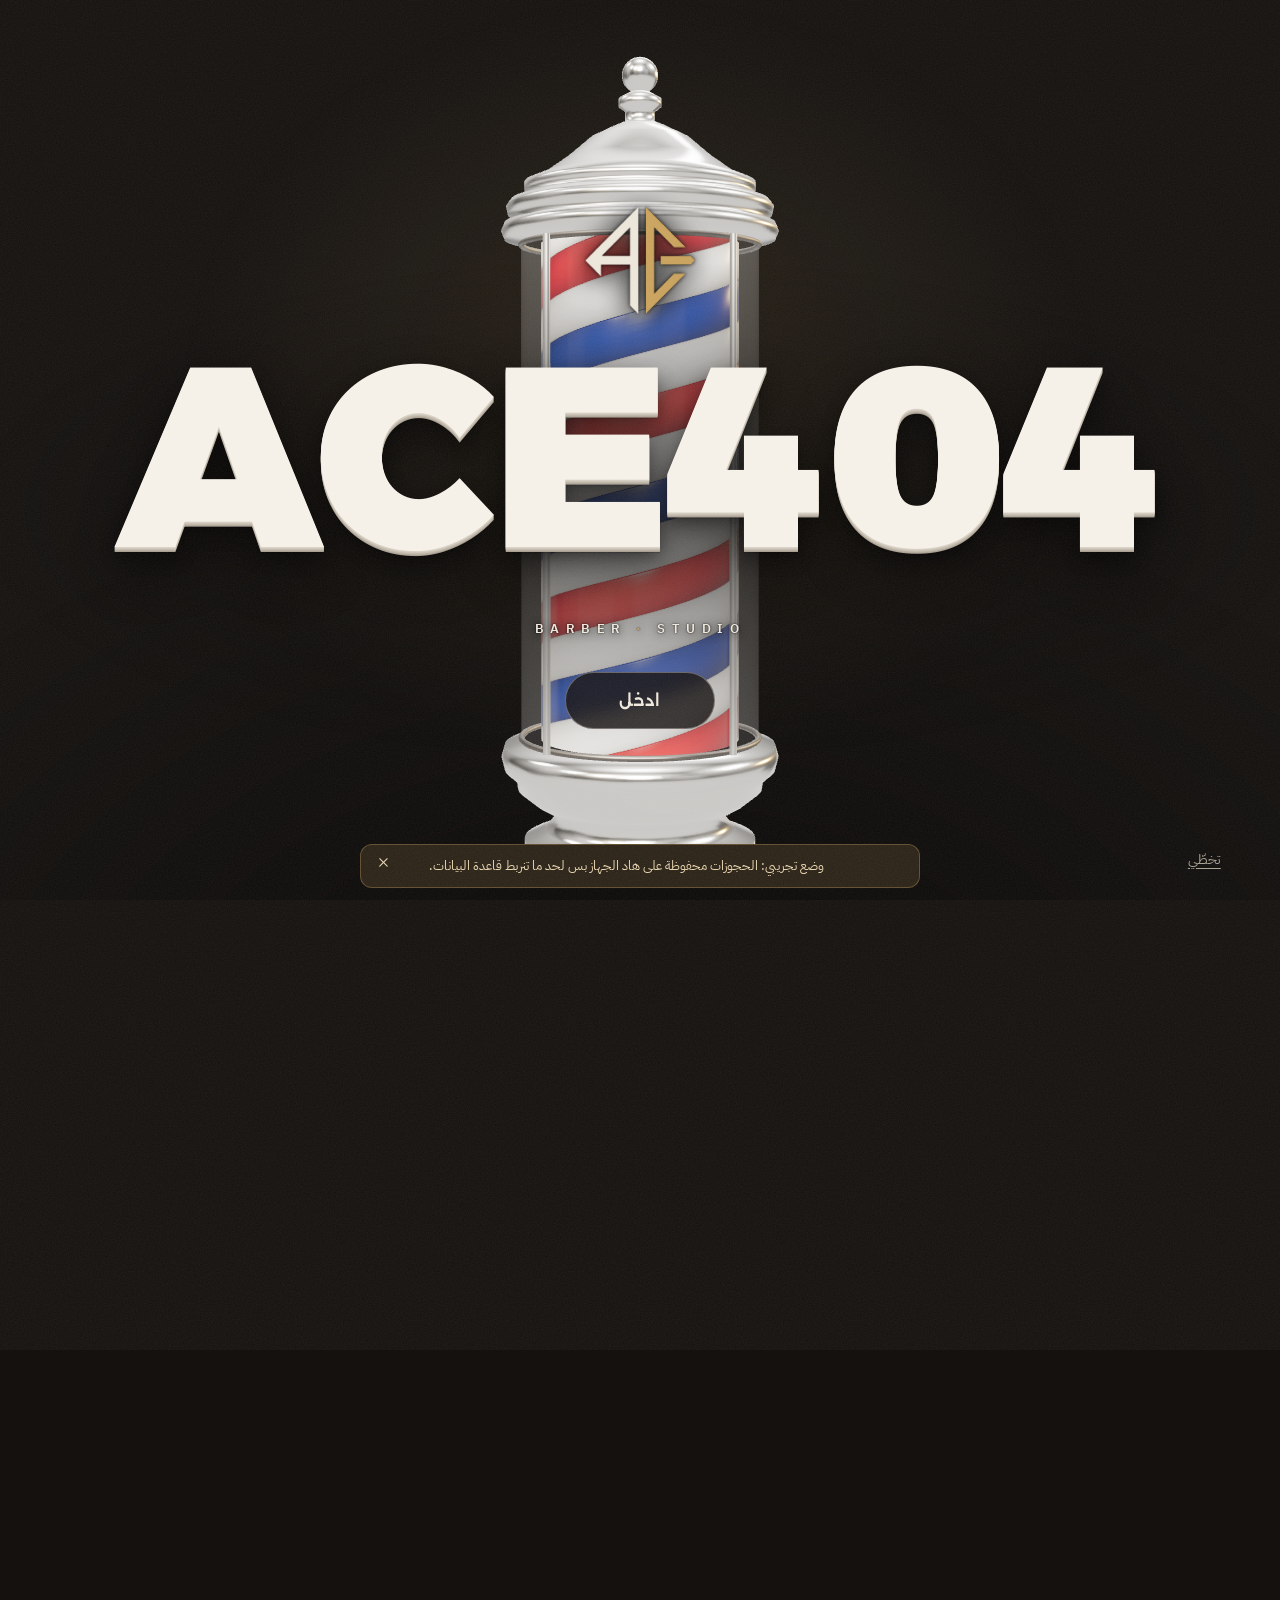
<file: index.html>
<!doctype html>
<html lang="ar" dir="rtl">
<head>
  <meta charset="utf-8">
  <meta name="viewport" content="width=device-width, initial-scale=1, viewport-fit=cover">
  <title>ACE404 Barber | احجز دورك</title>
  <meta name="description" content="صالون ACE404 للشباب. قصّات، فيد، ودقن. احجز دورك أونلاين وشوف الأوقات الفاضية مباشرة.">
  <meta name="theme-color" content="#14110f">
  <meta property="og:title" content="ACE404 Barber">
  <meta property="og:description" content="احجز دورك أونلاين وشوف الأوقات الفاضية مباشرة.">
  <link rel="icon" href="assets/ace-logo.png" type="image/png">
  <link rel="preconnect" href="https://fonts.googleapis.com">
  <link rel="preconnect" href="https://fonts.gstatic.com" crossorigin>
  <link href="https://fonts.googleapis.com/css2?family=Alexandria:wght@400;600;800;900&family=Aref+Ruqaa:wght@700&family=IBM+Plex+Sans+Arabic:wght@400;500;600&display=swap" rel="stylesheet">
  <link rel="stylesheet" href="css/site.css">
  <script type="importmap">{ "imports": { "three": "./vendor/three/three.module.min.js" } }</script>
</head>
<body class="is-intro">

  <canvas id="pole" aria-hidden="true"></canvas>
  <div class="pole-fallback" aria-hidden="true"><div class="pf-cap"></div><div class="pf-tube"><i></i></div><div class="pf-base"></div></div>
  <div class="grain" aria-hidden="true"></div>
  <div class="curtain" aria-hidden="true"></div>

  <!-- ========== الافتتاحية ========== -->
  <section class="intro" id="intro" aria-label="افتتاحية">
    <div class="intro-mark">
            <img class="intro-logo" src="assets/ace-logo.png" alt="">
            <h1 class="intro-name"><span class="nm" dir="ltr">ACE404</span></h1>
      <p class="intro-tag">BARBER <b>·</b> STUDIO</p>
      <button class="enter" id="enter" type="button"><span>ادخل</span></button>
    </div>
    <button class="skip" id="skip" type="button">تخطّي</button>
  </section>

  <!-- ========== الهيدر ========== -->
  <header class="nav" id="nav">
    <a class="brand" href="#top" aria-label="صالون ACE404، للأعلى"><img class="brand-logo" src="assets/ace-logo.png" alt=""><span dir="ltr">ACE404</span><small>BARBER</small></a>
    <nav class="nav-links" aria-label="أقسام الموقع">
      <a href="#menu">الأسعار</a>
      <a href="#guard">شو رقمك؟</a>
      <a href="#gallery" data-gallery-link hidden>الشغل</a>
      <a href="#visit">الدوام</a>
    </nav>
    <a class="btn btn-brass btn-sm" href="#book">احجز دورك</a>
  </header>

  <main id="top">

    <!-- ========== الهيرو ========== -->
    <section class="hero" id="hero">
      <div class="hero-copy">
        <p class="status" id="openStatus" hidden></p>
        <h2 class="hero-title reveal-words">قصّة نظيفة،<br>حضور <em>أنظف</em>.</h2>
        <p class="hero-sub" id="heroSub">صالون شبابي. احجز دورك من هون وشوف الساعات الفاضية قبل ما تطلع من البيت.</p>
        <div class="hero-cta">
          <a class="btn btn-brass" href="#book"><span>احجز دورك</span><i data-icon="arrow-left"></i></a>
          <a class="btn btn-ghost" href="#menu">شوف الأسعار</a>
        </div>
      </div>
    </section>

    <!-- ========== الأسعار ========== -->
    <section class="menu" id="menu">
      <div class="menu-head">
        <h2 class="sec-title reveal-words">الأسعار <em>بوضوح</em></h2>
        <p class="sec-sub">كل الأسعار بالشيكل. اضغط على أي خدمة وبنحجزلك فيها مباشرة.</p>
      </div>
      <ol class="price-list" id="priceList" aria-live="polite">
        <li class="price-skel"></li><li class="price-skel"></li><li class="price-skel"></li>
      </ol>
    </section>

    <!-- ========== شو رقمك؟ (دليل أرقام الماكينة) ========== -->
    <section class="guard" id="guard">
      <div class="guard-head">
        <h2 class="sec-title reveal-words">شو <em>رقمك</em>؟</h2>
        <p class="sec-sub">رقم مشط الماكينة هو طول الشعر. حرّك المشط وشوف كيف بيطلع الفيد من الجلد لحد الرقم.</p>
      </div>
      <div class="guard-stage">
        <figure class="fade-view">
          <canvas id="fadeCanvas" aria-hidden="true"></canvas>
          <figcaption><span>جلد</span><span id="fadeEnd">رقم 2</span></figcaption>
        </figure>
        <div class="guard-read" aria-live="polite">
          <p class="g-num"><span id="gNum">2</span></p>
          <p class="g-mm"><b id="gMm">6</b> ملم</p>
          <h3 class="g-name" id="gName"></h3>
          <p class="g-desc" id="gDesc"></p>
          <button class="btn btn-ghost btn-sm" type="button" id="gUse"><i data-icon="scissors"></i><span>بدي هاد الرقم</span></button>
        </div>
      </div>
      <div class="comb" id="comb" role="radiogroup" aria-label="رقم المشط"></div>
    </section>

    <!-- ========== المعرض (بيظهر لما الإدارة تضيف صور) ========== -->
    <section class="gallery" id="gallery" hidden>
      <h2 class="sec-title reveal-words">من <em>الشغل</em></h2>
      <div class="gallery-row" id="galleryRow"></div>
    </section>

    <!-- ========== الحجز ========== -->
    <section class="book" id="book">
      <div class="book-head">
        <div>
          <h2 class="sec-title reveal-words">احجز <em>كرسيك</em></h2>
          <p class="sec-sub">اختار الخدمة واليوم والساعة. الأوقات المشطوبة محجوزة لغيرك.</p>
        </div>
        <div class="board" id="board">
          <p class="board-label">أقرب دور فاضي <span id="boardFor"></span></p>
          <div class="board-row">
            <div class="flaps" id="flaps" dir="ltr" aria-hidden="true"></div>
            <span class="board-ap" id="boardAp"></span>
          </div>
          <p class="board-day" id="boardDay" aria-live="polite">لحظة...</p>
          <button class="btn btn-brass btn-sm" type="button" id="boardTake" disabled><span>خذ هاد الدور</span><i data-icon="arrow-left"></i></button>
        </div>
      </div>

      <div class="book-grid">
        <form class="book-flow" id="bookForm" novalidate>
          <fieldset class="bstep" id="stepService">
            <legend><b>١</b> شو بدك تعمل؟</legend>
            <div class="svc-grid" id="svcGrid" role="radiogroup" aria-label="الخدمة"></div>
          </fieldset>

          <fieldset class="bstep" id="stepDay" data-hint="اختار الخدمة أول" disabled>
            <legend><b>٢</b> أي يوم؟</legend>
            <div class="day-strip-wrap">
              <button class="day-nav" type="button" data-dir="1" aria-label="الأيام السابقة"><i data-icon="chevron-right"></i></button>
              <div class="day-strip" id="dayStrip" role="radiogroup" aria-label="اليوم"></div>
              <button class="day-nav" type="button" data-dir="-1" aria-label="الأيام التالية"><i data-icon="chevron-left"></i></button>
            </div>
          </fieldset>

          <fieldset class="bstep" id="stepTime" data-hint="اختار اليوم أول" disabled>
            <legend><b>٣</b> أي ساعة؟ <small id="slotHint"></small></legend>
            <div class="slots" id="slots" role="radiogroup" aria-label="الوقت" aria-live="polite"></div>
            <p class="legend-row"><span class="lg lg-free">فاضي</span><span class="lg lg-taken">محجوز</span></p>
          </fieldset>

          <fieldset class="bstep" id="stepInfo" data-hint="اختار الساعة أول" disabled>
            <legend><b>٤</b> مين إنت؟</legend>
            <div class="fields">
              <label class="field"><span>الاسم</span><input id="fName" name="name" autocomplete="name" maxlength="60" required></label>
              <label class="field"><span>رقم التلفون</span><input id="fPhone" name="phone" type="tel" inputmode="tel" autocomplete="tel" dir="ltr" placeholder="05X-XXX-XXXX" maxlength="18" required></label>
              <label class="field field-wide"><span>ملاحظة (اختياري)</span><input id="fNote" name="note" maxlength="200" placeholder="مثلاً: بدي نفس القصّة الماضية"></label>
            </div>
          </fieldset>

          <p class="form-msg" id="formMsg" role="alert"></p>
        </form>

        <!-- التذكرة: ملخص الحجز -->
        <aside class="ticket" id="ticket" aria-label="ملخّص الحجز">
          <div class="ticket-top">
            <span class="ticket-brand"><img class="brand-logo" src="assets/ace-logo.png" alt=""><span dir="ltr">ACE404</span></span>
            <span class="ticket-no" id="ticketNo">دورك</span>
          </div>
          <dl class="ticket-rows">
            <div><dt>الخدمة</dt><dd id="tService">اختار خدمة</dd></div>
            <div><dt>اليوم</dt><dd id="tDay">اختار يوم</dd></div>
            <div><dt>الساعة</dt><dd id="tTime">اختار ساعة</dd></div>
            <div><dt>المدّة</dt><dd id="tDur">-</dd></div>
          </dl>
          <div class="ticket-perf" aria-hidden="true"></div>
          <div class="ticket-total"><span>المبلغ</span><strong id="tPrice">-</strong></div>
          <button class="btn btn-brass btn-block" id="confirmBtn" type="submit" form="bookForm" disabled>
            <span>ثبّت الحجز</span><i data-icon="check"></i>
          </button>
          <div class="stamp" id="stamp" aria-hidden="true">محجوز</div>
        </aside>
      </div>
    </section>

    <!-- ========== بعد الحجز ========== -->
    <dialog class="done" id="doneDlg" aria-labelledby="doneTitle">
      <div class="done-inner">
        <p class="done-kicker">تمام، دورك محجوز</p>
        <h3 id="doneTitle" class="done-title"></h3>
        <p class="done-when" id="doneWhen"></p>
        <div class="done-code"><span>كود الحجز</span><strong id="doneCode"></strong><button type="button" class="icon-btn" id="copyCode" aria-label="نسخ الكود"><i data-icon="copy"></i></button></div>
        <p class="done-note">احتفظ بالكود. بتحتاجه مع رقمك إذا بدك تلغي.</p>
        <div class="done-actions">
          <a class="btn btn-brass" id="doneWa" target="_blank" rel="noopener"><i data-icon="brand-whatsapp"></i><span>بلّغ الصالون</span></a>
          <button class="btn btn-ghost" type="button" id="doneIcs"><i data-icon="calendar-plus"></i><span>ضيف للتقويم</span></button>
        </div>
        <button class="done-close" type="button" id="doneClose">سكّر</button>
      </div>
    </dialog>

    <!-- ========== الدوام والتواصل ========== -->
    <section class="visit" id="visit">
      <div class="visit-hours">
        <h2 class="sec-title reveal-words">الدوام</h2>
        <table class="hours" id="hoursTable"></table>
      </div>
      <div class="visit-info">
        <p class="visit-addr" id="visitAddr" hidden></p>
        <div class="socials" id="socials"></div>
        <details class="cancel">
          <summary>بدك تلغي حجز؟</summary>
          <form id="cancelForm" class="cancel-form" novalidate>
            <label class="field"><span>كود الحجز</span><input id="cCode" dir="ltr" maxlength="8" autocomplete="off" required></label>
            <label class="field"><span>رقم التلفون</span><input id="cPhone" type="tel" dir="ltr" inputmode="tel" maxlength="18" required></label>
            <button class="btn btn-ghost" type="submit">إلغاء الحجز</button>
            <p class="form-msg" id="cancelMsg" role="alert"></p>
          </form>
        </details>
      </div>
    </section>
  </main>

  <footer class="foot">
    <div class="foot-stripe" aria-hidden="true"></div>
    <div class="foot-grid">
      <div>
        <p class="foot-q">جاهز لقصّة <em>جديدة</em>؟</p>
        <a class="btn btn-brass" href="#book"><span>احجز دورك</span><i data-icon="arrow-left"></i></a>
      </div>
      <div class="foot-meta">
        <p class="foot-brand"><img class="brand-logo" src="assets/ace-logo.png" alt=""><span dir="ltr">ACE404</span><small>BARBER</small></p>
        <p id="footToday"></p>
      </div>
    </div>
    <div class="foot-row">
      <span>© <span id="year"></span> ACE404</span>
      <span>تصميم وتطوير ACE404</span>
      <a href="admin.html" class="foot-admin"><i data-icon="lock"></i>الإدارة</a>
    </div>
  </footer>

  <div class="mbar" id="mbar" aria-label="ملخّص الحجز">
    <div class="mbar-info"><b id="mbSvc">اختار خدمة</b><span id="mbWhen">وبعدها اليوم والساعة</span></div>
    <strong class="mbar-price" id="mbPrice"></strong>
    <button class="btn btn-brass btn-sm" id="mbConfirm" type="submit" form="bookForm" disabled><span>ثبّت</span></button>
  </div>

  <div class="demo-bar" id="demoBar" hidden>وضع تجريبي: الحجوزات محفوظة على هاد الجهاز بس لحد ما تنربط قاعدة البيانات.<button type="button" aria-label="إخفاء"><i data-icon="x"></i></button></div>

  <script type="module" src="js/site.js"></script>
</body>
</html>
</file>
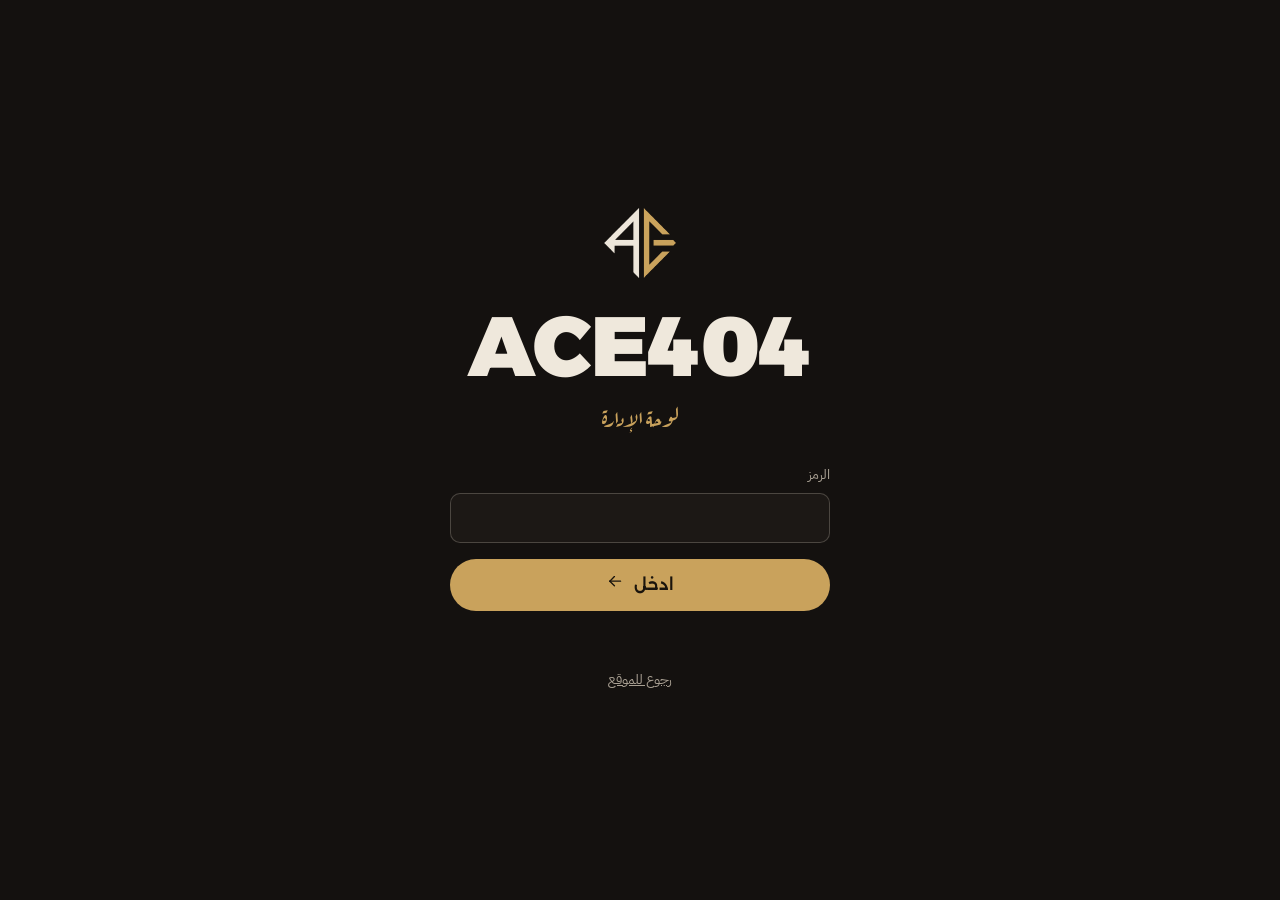
<file: admin.html>
<!doctype html>
<html lang="ar" dir="rtl">
<head>
  <meta charset="utf-8">
  <meta name="viewport" content="width=device-width, initial-scale=1, viewport-fit=cover">
  <title>إدارة ACE404 Barber</title>
  <meta name="robots" content="noindex">
  <meta name="theme-color" content="#14110f">
  <link rel="icon" href="assets/ace-logo.png" type="image/png">
  <link rel="preconnect" href="https://fonts.googleapis.com">
  <link rel="preconnect" href="https://fonts.gstatic.com" crossorigin>
  <link href="https://fonts.googleapis.com/css2?family=Alexandria:wght@400;600;800;900&family=Aref+Ruqaa:wght@700&family=IBM+Plex+Sans+Arabic:wght@400;500;600&display=swap" rel="stylesheet">
  <link rel="stylesheet" href="css/site.css">
  <link rel="stylesheet" href="css/admin.css">
</head>
<body class="admin">

  <!-- تسجيل الدخول -->
  <section class="login" id="login">
    <form class="login-card" id="loginForm">
      <img class="login-logo" src="assets/ace-logo.png" alt="">
      <p class="login-mark" dir="ltr">ACE404</p>
      <p class="login-sub">لوحة الإدارة</p>
      <label class="field"><span>الرمز</span><input id="pin" type="password" inputmode="numeric" autocomplete="current-password" dir="ltr" required></label>
      <button class="btn btn-brass btn-block" type="submit"><span>ادخل</span><i data-icon="arrow-left"></i></button>
      <p class="form-msg" id="loginMsg" role="alert"></p>
      <a class="login-back" href="./">رجوع للموقع</a>
    </form>
  </section>

  <!-- اللوحة -->
  <div class="app" id="app" hidden>
    <header class="a-top">
      <a class="brand" href="./" title="فتح الموقع"><img class="brand-logo" src="assets/ace-logo.png" alt=""><span dir="ltr">ACE404</span><small>ADMIN</small></a>
      <nav class="tabs" role="tablist">
        <button role="tab" data-tab="bookings" aria-selected="true"><i data-icon="calendar-event"></i><span>الحجوزات</span></button>
        <button role="tab" data-tab="services"><i data-icon="cash"></i><span>الأسعار</span></button>
        <button role="tab" data-tab="hours"><i data-icon="clock"></i><span>الدوام</span></button>
        <button role="tab" data-tab="photos"><i data-icon="photo"></i><span>الصور</span></button>
        <button role="tab" data-tab="settings"><i data-icon="settings"></i><span>الإعدادات</span></button>
      </nav>
      <button class="icon-btn" id="logout" title="خروج" aria-label="خروج"><i data-icon="logout"></i></button>
    </header>

    <main class="a-main">
      <p class="demo-note" id="demoNote" hidden>وضع تجريبي: كل شي محفوظ على هاد الجهاز بس. اربط Supabase (شوف README) حتى تشوف حجوزات الزباين من كل الأجهزة.</p>

      <!-- الحجوزات -->
      <section class="panel" data-panel="bookings">
        <div class="stats" id="stats"></div>
        <div class="day-bar">
          <button class="icon-btn" id="prevDay" aria-label="اليوم السابق"><i data-icon="chevron-right"></i></button>
          <div class="day-bar-mid">
            <h2 id="dayTitle"></h2>
            <input type="date" id="dayPick" aria-label="اختار يوم">
          </div>
          <button class="icon-btn" id="nextDay" aria-label="اليوم التالي"><i data-icon="chevron-left"></i></button>
          <button class="btn btn-ghost btn-sm" id="todayBtn">اليوم</button>
          <button class="btn btn-brass btn-sm" id="addBookingBtn"><i data-icon="plus"></i><span>حجز / تسكير وقت</span></button>
        </div>
        <ol class="agenda" id="agenda"></ol>
      </section>

      <!-- الأسعار -->
      <section class="panel" data-panel="services" hidden>
        <div class="panel-head">
          <h2>الخدمات والأسعار</h2>
          <button class="btn btn-brass btn-sm" id="addService"><i data-icon="plus"></i><span>خدمة جديدة</span></button>
        </div>
        <p class="hint">السعر بالشيكل (₪). المدّة بتحدد كم وقت بتحجز الخدمة من الجدول.</p>
        <div class="svc-list" id="svcList"></div>
      </section>

      <!-- الدوام -->
      <section class="panel" data-panel="hours" hidden>
        <div class="panel-head"><h2>ساعات الدوام</h2><button class="btn btn-brass btn-sm" id="saveHours"><i data-icon="check"></i><span>احفظ</span></button></div>
        <div class="hours-edit" id="hoursEdit"></div>
        <div class="grid-3">
          <label class="field"><span>كل كم دقيقة في دور؟</span>
            <select id="slotStep"><option value="15">15 دقيقة</option><option value="20">20 دقيقة</option><option value="30">30 دقيقة</option><option value="45">45 دقيقة</option><option value="60">ساعة</option></select></label>
          <label class="field"><span>الحجز مفتوح لكم يوم لقدّام؟</span><input id="horizon" type="number" min="1" max="60"></label>
          <label class="field"><span>أقل وقت قبل الدور (دقائق)</span><input id="notice" type="number" min="0" max="1440" step="5"></label>
        </div>
        <h3 class="sub-h">أيام عطلة (تواريخ محددة)</h3>
        <div class="daysoff-add">
          <input type="date" id="offDate" aria-label="تاريخ العطلة">
          <button class="btn btn-ghost btn-sm" id="addOff"><i data-icon="ban"></i><span>سكّر هاد اليوم</span></button>
        </div>
        <ul class="daysoff" id="daysOff"></ul>
        <p class="form-msg" id="hoursMsg" role="status"></p>
      </section>

      <!-- الصور -->
      <section class="panel" data-panel="photos" hidden>
        <div class="panel-head">
          <h2>صور من الشغل</h2>
          <label class="btn btn-brass btn-sm" for="photoInput"><i data-icon="upload"></i><span>رفع صور</span></label>
          <input type="file" id="photoInput" accept="image/*" multiple hidden>
        </div>
        <p class="hint">الصور بتنضغط تلقائياً قبل الرفع. بتظهر بقسم «من الشغل» بالموقع (القسم مخفي لحد ما تضيف أول صورة).</p>
        <div class="photo-grid" id="photoGrid"></div>
        <p class="form-msg" id="photoMsg" role="status"></p>
      </section>

      <!-- الإعدادات -->
      <section class="panel" data-panel="settings" hidden>
        <div class="panel-head"><h2>معلومات الصالون</h2><button class="btn btn-brass btn-sm" id="saveSettings"><i data-icon="check"></i><span>احفظ</span></button></div>
        <div class="grid-2" id="settingsForm">
          <label class="field"><span>جملة تحت الاسم</span><input data-k="tagline" maxlength="80"></label>
          <label class="field"><span>رقم التلفون</span><input data-k="phone" dir="ltr" inputmode="tel" placeholder="05X-XXX-XXXX"></label>
          <label class="field"><span>واتساب (إذا غير عن التلفون)</span><input data-k="whatsapp" dir="ltr" inputmode="tel" placeholder="05X-XXX-XXXX"></label>
          <label class="field"><span>انستغرام</span><input data-k="instagram" dir="ltr" placeholder="@username"></label>
          <label class="field"><span>تيك توك</span><input data-k="tiktok" dir="ltr" placeholder="@username"></label>
          <label class="field"><span>العنوان</span><input data-k="address" maxlength="120"></label>
          <label class="field field-wide"><span>رابط Google Maps (اختياري)</span><input data-k="maps_url" dir="ltr" placeholder="https://maps.app.goo.gl/..."></label>
          <label class="field"><span>أكثر عدد حجوزات فعّالة لنفس الرقم</span><input data-k="max_active_per_phone" type="number" min="1" max="10"></label>
        </div>
        <p class="form-msg" id="settingsMsg" role="status"></p>

        <h3 class="sub-h">تغيير رمز الدخول</h3>
        <form class="grid-3" id="pinForm">
          <label class="field"><span>الرمز الجديد</span><input id="newPin" type="password" dir="ltr" minlength="4" autocomplete="new-password" required></label>
          <label class="field"><span>أعد الرمز</span><input id="newPin2" type="password" dir="ltr" minlength="4" autocomplete="new-password" required></label>
          <button class="btn btn-ghost" type="submit"><i data-icon="lock"></i><span>غيّر الرمز</span></button>
        </form>
        <p class="form-msg" id="pinMsg" role="status"></p>
      </section>
    </main>
  </div>

  <!-- حجز يدوي / تسكير وقت -->
  <dialog class="a-dlg" id="bkDlg">
    <form method="dialog" class="a-dlg-in" id="bkForm">
      <h3>إضافة للجدول</h3>
      <div class="seg" role="radiogroup">
        <label><input type="radio" name="kind" value="confirmed" checked><span>حجز زبون</span></label>
        <label><input type="radio" name="kind" value="blocked"><span>تسكير وقت</span></label>
      </div>
      <div class="grid-2">
        <label class="field"><span>اليوم</span><input type="date" id="bkDay" required></label>
        <label class="field" data-only="confirmed"><span>الخدمة</span><select id="bkSvc"></select></label>
        <label class="field"><span>من</span><input type="time" id="bkFrom" step="300" required></label>
        <label class="field"><span>لحد</span><input type="time" id="bkTo" step="300" required></label>
        <label class="field" data-only="confirmed"><span>الاسم</span><input id="bkName" maxlength="60"></label>
        <label class="field" data-only="confirmed"><span>التلفون</span><input id="bkPhone" dir="ltr" inputmode="tel"></label>
        <label class="field field-wide"><span>ملاحظة</span><input id="bkNote" maxlength="200"></label>
      </div>
      <p class="form-msg" id="bkMsg" role="alert"></p>
      <div class="a-dlg-actions">
        <button class="btn btn-ghost btn-sm" value="cancel" formnovalidate>إلغاء</button>
        <button class="btn btn-brass btn-sm" id="bkSave" value="save"><i data-icon="check"></i><span>احفظ</span></button>
      </div>
    </form>
  </dialog>

  <script type="module" src="js/admin.js"></script>
</body>
</html>
</file>
<file: css/site.css>
/* ============================================================
   ACE404 Barber | الواجهة
   لغة بصرية: فحمي دافي + عاجي + نحاسي واحد. خطوط: Alexandria للعناوين،
   Aref Ruqaa للكلمة المميزة (بدل الإيطالي الذهبي)، IBM Plex Sans Arabic للنص.
   ============================================================ */

:root {
  --ink: #14110f;
  --ink-2: #1c1815;
  --ink-3: #26211c;
  --line: rgba(239, 232, 220, 0.12);
  --line-2: rgba(239, 232, 220, 0.22);
  --bone: #efe8dc;
  --muted: #a89f92;
  --brass: #c9a25c;
  --brass-hi: #dcb873;
  --on-brass: #1a140c;
  --red: #b21e20;
  --r: 14px;
  --r-sm: 10px;
  --gut: clamp(16px, 4vw, 56px);
  --maxw: 1240px;
  --f-display: 'Alexandria', 'IBM Plex Sans Arabic', system-ui, sans-serif;
  --f-accent: 'Aref Ruqaa', 'Alexandria', serif;
  --f-body: 'IBM Plex Sans Arabic', system-ui, sans-serif;
  --ease-out: cubic-bezier(.16, 1, .3, 1);
  --ease-io: cubic-bezier(.65, 0, .35, 1);
  color-scheme: dark;
}

*, *::before, *::after { box-sizing: border-box; }
html { -webkit-text-size-adjust: 100%; scroll-padding-top: 84px; }
body {
  margin: 0; background: var(--ink); color: var(--bone);
  font-family: var(--f-body); font-size: 17px; line-height: 1.7;
  -webkit-font-smoothing: antialiased; overflow-x: hidden;
}
img { max-width: 100%; display: block; }
a { color: inherit; }
button, input, select, textarea { font: inherit; color: inherit; }
.sr-only { position: absolute; width: 1px; height: 1px; overflow: hidden; clip: rect(0 0 0 0); white-space: nowrap; }
.ic { width: 1.15em; height: 1.15em; flex: none; }
[hidden] { display: none !important; }
:focus-visible { outline: 2px solid var(--brass); outline-offset: 3px; border-radius: 6px; }

em { font-style: normal; font-family: var(--f-accent); color: var(--brass); font-weight: 700; }

/* ---------- حبيبات خفيفة فوق كل شي، بتكسر نعومة الديجيتال ---------- */
.grain {
  position: fixed; inset: -50%; z-index: 60; pointer-events: none; opacity: .07;
  background-image: url("data:image/svg+xml,%3Csvg xmlns='http://www.w3.org/2000/svg' width='220' height='220'%3E%3Cfilter id='n'%3E%3CfeTurbulence type='fractalNoise' baseFrequency='.85' numOctaves='2' stitchTiles='stitch'/%3E%3CfeColorMatrix values='0 0 0 0 1 0 0 0 0 1 0 0 0 0 1 0 0 0 .9 0'/%3E%3C/filter%3E%3Crect width='100%25' height='100%25' filter='url(%23n)'/%3E%3C/svg%3E");
  animation: grain 1.2s steps(6) infinite;
}
@keyframes grain {
  0% { transform: translate(0, 0); } 20% { transform: translate(-3%, 2%); } 40% { transform: translate(2%, -4%); }
  60% { transform: translate(-4%, -1%); } 80% { transform: translate(3%, 3%); } 100% { transform: translate(0, 0); }
}

/* ---------- الكانفس ---------- */
#pole {
  position: fixed; inset: 0; width: 100vw; height: 100vh; height: 100lvh; z-index: 1; pointer-events: none;
  transition: opacity .6s linear;
}
body::before { /* بقعة ضو خلف العمود */
  content: ''; position: fixed; inset: 0; z-index: 0; pointer-events: none;
  background:
    radial-gradient(60vmax 50vmax at 50% 42%, rgba(201, 162, 92, .13), transparent 60%),
    radial-gradient(120vmax 80vmax at 50% 120%, rgba(0, 0, 0, .55), transparent 60%);
  transition: opacity 1s;
}
body.is-docked::before { opacity: .55; }

/* بديل لو الجهاز ما بيدعم WebGL */
.pole-fallback { display: none; }
body.no-webgl .pole-fallback {
  display: flex; flex-direction: column; align-items: center; position: fixed; z-index: 1; pointer-events: none;
  inset-inline-start: 50%; top: 50%; transform: translate(50%, -50%); transition: transform 1s var(--ease-out), opacity .6s;
}
body.no-webgl.is-docked .pole-fallback { opacity: .5; }
.pf-cap, .pf-base { width: 140px; height: 46px; border-radius: 50% 50% 12px 12px; background: linear-gradient(90deg, #6d6863, #f4f1ec 35%, #8f8a84 60%, #e9e5df 80%, #5c5854); }
.pf-base { border-radius: 12px 12px 30px 30px; }
.pf-tube { width: 104px; height: 300px; overflow: hidden; border-radius: 4px; position: relative; box-shadow: inset 12px 0 20px rgba(0,0,0,.35), inset -12px 0 20px rgba(0,0,0,.35); }
.pf-tube i {
  position: absolute; inset: -120px 0 0; background: repeating-linear-gradient(-35deg, var(--red) 0 24px, #efe9df 24px 48px, #1a3a8c 48px 72px, #efe9df 72px 96px);
  animation: pf 2.4s linear infinite;
}
@keyframes pf { to { transform: translateY(117px); } }

/* ---------- الستارة (انتقال «ادخل») ---------- */
.curtain {
  position: fixed; inset: 0; z-index: 70; pointer-events: none; background: #0c0a09;
  opacity: 0; transition: opacity .55s var(--ease-io);
}
.curtain.on { opacity: 1; pointer-events: auto; }

/* ============================================================
   الافتتاحية
   ============================================================ */
.intro {
  position: fixed; inset: 0; z-index: 20; display: grid; place-items: center; padding: var(--gut);
  pointer-events: none;
}
body:not(.is-intro) .intro { display: none; }
.intro-mark { text-align: center; display: grid; justify-items: center; gap: 6px; transform: translateY(2vh); position: relative; }
.intro-mark::before { /* تعتيم خفيف ورا الكلام حتى يضل مقروء فوق الخطوط */
  content: ''; position: absolute; inset: 10% -12% -6%; z-index: -1; pointer-events: none; opacity: 0; transition: opacity 1.2s;
  background: radial-gradient(closest-side, rgba(14,12,10,.62), transparent);
}
.intro.show-mark .intro-mark::before { opacity: 1; }
.intro-name {
  margin: 0; font-family: var(--f-display); font-weight: 900; font-size: clamp(96px, 20vw, 260px); line-height: .95; letter-spacing: 0;
  color: #f6f1e8;   /* بروز ثلاثي الأبعاد متل الشعار بالفيديو */
  text-shadow:
    0 1px 0 #d9d2c6, 0 2px 0 #cfc7ba, 0 3px 0 #c3bbad, 0 4px 0 #b6ad9f, 0 5px 0 #a79e90,
    0 6px 1px rgba(0,0,0,.2), 0 10px 18px rgba(0,0,0,.45), 0 24px 50px rgba(0,0,0,.45);
}
.intro-name .nm { display: inline-block; padding: 0 .06em .12em; opacity: 0; transform: translateY(.18em) scale(.94); filter: blur(14px);
  clip-path: inset(0 0 100% 0); transition: opacity .9s var(--ease-out), transform 1.3s var(--ease-out), filter 1s var(--ease-out), clip-path 1.2s var(--ease-out); }
.intro-tag { margin: 4px 0 0; font-family: var(--f-body); font-weight: 600; letter-spacing: .5em; font-size: 13px; color: var(--bone); text-shadow: 0 1px 10px rgba(0,0,0,.9), 0 0 2px rgba(0,0,0,.9);
  direction: ltr; opacity: 0; transition: opacity 1s .2s; }
.intro-tag b { color: var(--brass); }
.enter {
  pointer-events: auto; margin-top: 26px; min-width: 150px; padding: 14px 34px; border-radius: 999px; cursor: pointer;
  border: 1px solid rgba(239,232,220,.35); background: rgba(20,17,15,.82); backdrop-filter: blur(8px); -webkit-backdrop-filter: blur(8px);
  font-family: var(--f-display); font-weight: 600; letter-spacing: .02em; font-size: 16px;
  opacity: 0; transform: translateY(14px); transition: opacity .8s var(--ease-out), transform .8s var(--ease-out), background .3s, border-color .3s, color .3s;
}
.enter:hover { background: var(--brass); color: var(--on-brass); border-color: var(--brass); }
.skip {
  pointer-events: auto; position: absolute; bottom: max(20px, env(safe-area-inset-bottom)); inset-inline-start: var(--gut);
  background: none; border: 0; color: var(--muted); font-size: 14px; cursor: pointer; padding: 8px; text-decoration: underline; text-underline-offset: 4px;
}

.intro.show-mark .intro-name .nm { opacity: 1; transform: none; filter: none; clip-path: inset(-20% -10% -30% -10%); }
.intro.show-mark .intro-tag { opacity: 1; }
.intro.show-enter .enter { opacity: 1; transform: none; }

body.is-intro { overflow: hidden; }
body.is-intro main, body.is-intro .foot, body.is-intro .nav { visibility: hidden; }

/* ============================================================
   الهيدر
   ============================================================ */
.nav {
  position: fixed; z-index: 40; top: 12px; inset-inline: var(--gut); max-width: var(--maxw); margin-inline: auto;
  display: flex; align-items: center; gap: 22px; padding: 8px 8px 8px 8px; padding-inline-start: 20px;
  border-radius: 999px; border: 1px solid var(--line); background: rgba(20, 17, 15, .62);
  backdrop-filter: blur(14px) saturate(1.2); -webkit-backdrop-filter: blur(14px) saturate(1.2);
  transform: translateY(-140%); transition: transform .9s var(--ease-out) .35s;
}
body.is-docked .nav { transform: none; }
.brand { font-family: var(--f-display); font-weight: 900; font-size: 22px; text-decoration: none; display: flex; align-items: baseline; gap: 8px; line-height: 1; }
.brand small { font-family: var(--f-body); font-size: 9px; letter-spacing: .35em; color: var(--brass); font-weight: 600; }
.brand-logo { height: 1.25em; width: auto; align-self: center; flex: none; }
.brand > span, .foot-brand > span, .ticket-brand > span { letter-spacing: .02em; }
.ticket-brand { display: inline-flex; align-items: center; gap: 8px; }
.intro-logo { display: block; width: clamp(64px, 9vw, 110px); height: auto; margin: 0 auto 14px; opacity: 0; transform: translateY(10px) scale(.9); filter: blur(10px); transition: opacity 1s var(--ease-out), transform 1.2s var(--ease-out), filter 1s var(--ease-out); }
.intro.show-mark .intro-logo { opacity: 1; transform: none; filter: drop-shadow(0 3px 14px rgba(0,0,0,.85)) drop-shadow(0 0 2px rgba(0,0,0,.9)); }
.nav-links { display: flex; gap: 22px; margin-inline-start: auto; }
.nav-links a { text-decoration: none; color: var(--muted); font-size: 15px; transition: color .25s; }
.nav-links a:hover { color: var(--bone); }

/* ============================================================
   أزرار
   ============================================================ */
.btn {
  --h: 52px;
  display: inline-flex; align-items: center; justify-content: center; gap: 10px; height: var(--h); padding: 0 26px;
  border-radius: 999px; border: 1px solid transparent; text-decoration: none; cursor: pointer; white-space: nowrap;
  font-family: var(--f-display); font-weight: 600; font-size: 16px; position: relative; overflow: hidden; isolation: isolate;
  transition: transform .35s var(--ease-out), background .3s, color .3s, border-color .3s;
}
.btn-sm { --h: 42px; padding: 0 20px; font-size: 14px; }
.btn-block { width: 100%; }
.btn-brass { background: var(--brass); color: var(--on-brass); }
.btn-brass::after { /* لمعة بتمرّ على الزر */
  content: ''; position: absolute; inset: 0; z-index: -1;
  background: linear-gradient(100deg, transparent 30%, rgba(255,255,255,.45) 50%, transparent 70%);
  transform: translateX(120%); transition: transform .8s var(--ease-out);
}
.btn-brass:hover::after { transform: translateX(-120%); }
.btn-brass:hover { background: var(--brass-hi); }
.btn-ghost { border-color: var(--line-2); background: transparent; color: var(--bone); }
.btn-ghost:hover { border-color: var(--bone); }
.btn:active { transform: scale(.97); }
.btn[disabled] { opacity: .4; cursor: not-allowed; }
.btn .ic { transition: transform .35s var(--ease-out); }
.btn:hover .ic { transform: translateX(-4px); }
.icon-btn { display: inline-grid; place-items: center; width: 38px; height: 38px; border-radius: 50%; border: 1px solid var(--line-2); background: none; cursor: pointer; }

/* ============================================================
   عام
   ============================================================ */
main { position: relative; z-index: 5; }
section { position: relative; }
.sec-title {
  font-family: var(--f-display); font-weight: 800; font-size: clamp(38px, 6vw, 76px); line-height: 1.3; margin: 0;
}
.sec-title em { font-size: 1em; }
.sec-sub { color: var(--muted); max-width: 36ch; margin: 18px 0 0; }

/* كشف الكلمات */
.reveal-words .w { display: inline-block; overflow: hidden; vertical-align: top; padding-block: .32em .2em; margin-block: -.32em -.2em; }
.reveal-words .w > span { display: inline-block; transform: translateY(105%); transition: transform 1.1s var(--ease-out); transition-delay: calc(var(--i) * 70ms); }
.reveal-words.in .w > span { transform: none; }
.fade-up { opacity: 0; transform: translateY(28px); transition: opacity 1s var(--ease-out), transform 1s var(--ease-out); transition-delay: var(--d, 0ms); }
.fade-up.in { opacity: 1; transform: none; }

/* ============================================================
   الهيرو
   ============================================================ */
.hero {
  min-height: 100vh; min-height: 100svh; display: grid; align-items: center;
  padding: 120px var(--gut) 60px; max-width: var(--maxw); margin-inline: auto;
}
.hero-copy { max-width: 720px; }
.status {
  display: inline-flex; align-items: center; gap: 10px; margin: 0 0 22px; padding: 6px 14px 6px 16px; border-radius: 999px;
  border: 1px solid var(--line-2); font-size: 14px; color: var(--muted);
}
.status::before { content: ''; width: 8px; height: 8px; border-radius: 50%; background: #6fbf73; box-shadow: 0 0 0 4px rgba(111,191,115,.18); }
.status.closed::before { background: var(--red); box-shadow: 0 0 0 4px rgba(178,30,32,.2); }
.hero-title { font-family: var(--f-display); font-weight: 900; font-size: clamp(48px, 6.6vw, 94px); line-height: 1.32; margin: 0; }
.hero-title em { font-size: 1em; }
.hero-sub { font-size: clamp(17px, 1.6vw, 20px); color: #cfc6b8; max-width: 34ch; margin: 26px 0 34px; }
.hero-cta { display: flex; flex-wrap: wrap; gap: 12px; }

/* ============================================================
   الأسعار
   ============================================================ */
.menu {
  max-width: var(--maxw); margin: 0 auto; padding: 16vh var(--gut) 14vh;
  display: grid; grid-template-columns: minmax(260px, 5fr) 7fr; gap: 6vw; align-items: start;
}
.menu-head { position: sticky; top: 120px; }
.price-list { list-style: none; margin: 0; padding: 0; counter-reset: p; }
.price-list li { border-top: 1px solid var(--line); }
.price-list li:last-child { border-bottom: 1px solid var(--line); }
.price-row {
  display: grid; grid-template-columns: 1fr auto; gap: 4px 20px; align-items: baseline; width: 100%; text-align: start;
  padding: 26px 4px; background: none; border: 0; cursor: pointer; position: relative;
}
.price-row::before { /* خط نحاسي بيمشي تحت الصف */
  content: ''; position: absolute; inset-inline: 0; bottom: -1px; height: 1px; background: var(--brass);
  transform: scaleX(0); transform-origin: right; transition: transform .7s var(--ease-out);
}
.price-row:hover::before, .price-row:focus-visible::before { transform: scaleX(1); }
.price-name { font-family: var(--f-display); font-weight: 600; font-size: clamp(21px, 2.3vw, 28px); line-height: 1.25; transition: transform .5s var(--ease-out); }
.price-row:hover .price-name { transform: translateX(-8px); }
.price-val { font-family: var(--f-display); font-weight: 800; font-size: clamp(24px, 2.6vw, 32px); direction: ltr; font-variant-numeric: tabular-nums; }
.price-val small { font-size: .55em; color: var(--brass); margin-inline-end: 4px; font-weight: 600; }
.price-desc { grid-column: 1; color: var(--muted); font-size: 15px; }
.price-meta { grid-column: 2; grid-row: 2; justify-self: end; font-size: 13px; color: var(--muted); display: inline-flex; gap: 6px; align-items: center; }
.price-go {
  position: absolute; inset-inline-end: -46px; top: 50%; translate: 0 -50%; opacity: 0; color: var(--brass);
  transition: opacity .3s, inset-inline-end .5s var(--ease-out);
}
.price-row:hover .price-go { opacity: 1; inset-inline-end: -34px; }
.price-skel { height: 104px; background: linear-gradient(90deg, transparent, rgba(239,232,220,.05), transparent) 0 0 / 200% 100%; animation: sk 1.4s infinite; }
@keyframes sk { to { background-position: -200% 0; } }

/* ============================================================
   شو رقمك؟ (أرقام مشط الماكينة)
   ============================================================ */
.guard { max-width: var(--maxw); margin: 0 auto; padding: 14vh var(--gut) 12vh; display: grid; gap: clamp(28px, 4vw, 48px); }
.guard-head { display: grid; grid-template-columns: auto 1fr; gap: 12px 6vw; align-items: end; }
.guard-head .sec-sub { margin: 0 0 10px; }
.guard-stage { display: grid; grid-template-columns: 1.5fr 1fr; gap: clamp(20px, 3vw, 44px); align-items: stretch; }
.fade-view { margin: 0; border-radius: var(--r); background: var(--bone); color: var(--ink); overflow: hidden; display: grid; grid-template-rows: 1fr auto; min-height: 300px; }
.fade-view canvas { width: 100%; height: 100%; display: block; min-height: 250px; }
.fade-view figcaption { display: flex; justify-content: space-between; padding: 10px 18px 12px; font-size: 13px; color: #6b6358; background: #3b2e26; color: #e9dccb; }
.guard-read { display: grid; align-content: center; gap: 8px; }
.g-num { margin: 0; font-family: var(--f-display); font-weight: 900; font-size: clamp(110px, 14vw, 190px); line-height: .85; color: var(--bone); font-variant-numeric: tabular-nums; }
.g-num span { display: inline-block; }
.g-num span.swap { animation: numSwap .45s var(--ease-out); }
@keyframes numSwap { from { transform: translateY(18%); opacity: 0; filter: blur(6px); } }
.g-mm { margin: 0; color: var(--brass); font-family: var(--f-display); font-weight: 600; font-size: 20px; }
.g-mm b { font-size: 28px; font-weight: 800; }
.g-name { margin: 6px 0 0; font-family: var(--f-display); font-weight: 800; font-size: clamp(22px, 2.2vw, 28px); }
.g-desc { margin: 0 0 10px; color: #cfc6b8; max-width: 38ch; min-height: 3.4em; }
.guard-read .btn { justify-self: start; }

/* المشط نفسه: جسم عاجي وأسنان، وكل سن هو زر */
.comb {
  position: relative; display: grid; grid-template-columns: repeat(var(--n, 9), 1fr); align-items: end;
  padding: 0 10px; height: 104px; touch-action: pan-y; user-select: none; -webkit-user-select: none; cursor: grab;
}
.comb::before { /* الظهر */
  content: ''; position: absolute; inset: 0 0 auto; height: 34px; border-radius: 14px 14px 6px 6px;
  background: linear-gradient(180deg, #f3ede2, #d9d0c1); box-shadow: inset 0 -2px 0 rgba(0,0,0,.12), 0 10px 24px -12px rgba(0,0,0,.6);
}
.comb::after { /* الأسنان */
  content: ''; position: absolute; inset: 32px 10px 34px; border-radius: 0 0 3px 3px;
  background: repeating-linear-gradient(90deg, #e3dacb 0 5px, transparent 5px 11px);
  -webkit-mask: linear-gradient(180deg, #000 70%, transparent); mask: linear-gradient(180deg, #000 70%, transparent);
}
.tooth {
  position: relative; z-index: 2; height: 100%; display: grid; align-content: space-between; justify-items: center;
  background: none; border: 0; padding: 0 0 2px; cursor: pointer; color: var(--muted); font-variant-numeric: tabular-nums;
}
.tooth b { margin-top: 5px; font-family: var(--f-display); font-weight: 800; font-size: 16px; color: #5b5146; transition: color .3s; line-height: 24px; }
.tooth small { font-size: 12px; line-height: 1.2; transition: color .3s; }
.tooth[aria-checked="true"] b { color: var(--ink); }
.tooth[aria-checked="true"] small { color: var(--brass-hi); }
.comb-knob {
  position: absolute; z-index: 1; top: -6px; height: 46px; width: 46px; border-radius: 50%; background: var(--brass);
  box-shadow: 0 6px 18px rgba(0,0,0,.45); transform: translateX(50%); transition: right .5s var(--ease-out); pointer-events: none;
}

/* ============================================================
   المعرض
   ============================================================ */
.gallery { padding: 16vh 0 8vh; }
.gallery .sec-title { padding: 0 var(--gut); max-width: var(--maxw); margin: 0 auto 40px; }
.gallery-row {
  display: flex; gap: 14px; overflow-x: auto; padding: 0 var(--gut) 20px; scroll-snap-type: x mandatory; scrollbar-width: none;
  cursor: grab;
}
.gallery-row::-webkit-scrollbar { display: none; }
.gallery-row figure {
  flex: none; width: clamp(220px, 28vw, 380px); aspect-ratio: 3/4; margin: 0; border-radius: var(--r); overflow: hidden; position: relative;
  scroll-snap-align: start; clip-path: inset(100% 0 0 0 round var(--r)); transition: clip-path 1.2s var(--ease-out);
}
.gallery-row figure:nth-child(3n+2) { aspect-ratio: 4/5; margin-top: 8vh; }
.gallery-row figure.in { clip-path: inset(0 0 0 0 round var(--r)); }
.gallery-row img { width: 100%; height: 100%; object-fit: cover; transform: scale(1.15); transition: transform 1.6s var(--ease-out); }
.gallery-row figure.in img { transform: scale(1); }
.gallery-row figcaption { position: absolute; inset: auto 0 0; padding: 40px 16px 14px; font-size: 14px; background: linear-gradient(transparent, rgba(12,10,9,.8)); }

/* ============================================================
   الحجز
   ============================================================ */
.book { padding: 14vh var(--gut) 16vh; max-width: var(--maxw); margin: 0 auto; }
.book-head { display: grid; grid-template-columns: 1fr auto; gap: 28px 6vw; align-items: end; margin-bottom: 48px; }
.board {
  display: grid; gap: 10px; justify-items: start; padding: 20px 22px 22px; border-radius: var(--r);
  background: #0f0d0c; border: 1px solid var(--line-2); box-shadow: inset 0 1px 0 rgba(255,255,255,.04), 0 24px 50px -24px rgba(0,0,0,.8);
}
.board-label { margin: 0; font-size: 14px; color: var(--muted); }
.board-label span { color: var(--bone); }
.board-row { display: flex; align-items: center; gap: 12px; }
.flaps { display: flex; gap: 5px; perspective: 400px; }
.flap {
  position: relative; width: 50px; height: 70px; border-radius: 7px; display: grid; place-items: center; overflow: hidden;
  background: linear-gradient(180deg, #2b2621 0 49.4%, #1d1916 50.6% 100%);
  font-family: var(--f-display); font-weight: 800; font-size: 44px; color: #f3ede2; font-variant-numeric: tabular-nums; line-height: 1;
  box-shadow: inset 0 -1px 0 rgba(255,255,255,.05), 0 2px 0 #070605;
}
.flap::after { content: ''; position: absolute; inset: 50% 0 auto; height: 1px; background: #070605; }
.flap.sep { width: 20px; background: none; box-shadow: none; color: var(--brass); }
.flap.sep::after { display: none; }
.flap.tick { animation: flip .09s linear; }
@keyframes flip { 0% { transform: rotateX(0); } 50% { transform: rotateX(-70deg); filter: brightness(.6); } 100% { transform: rotateX(0); } }
.board-ap { font-family: var(--f-display); font-weight: 800; font-size: 26px; color: var(--brass); }
.board-day { margin: 0; font-family: var(--f-display); font-weight: 600; font-size: 18px; }

.book-grid { display: grid; grid-template-columns: 1fr minmax(300px, 380px); gap: clamp(24px, 4vw, 64px); align-items: start; }
.book-flow { display: grid; gap: 14px; min-width: 0; }
.bstep { border: 1px solid var(--line); border-radius: var(--r); padding: 22px clamp(16px, 2.4vw, 28px) 26px; margin: 0; min-width: 0; transition: opacity .4s, border-color .4s; }
.bstep[disabled] { opacity: .5; padding-bottom: 18px; }
.bstep[disabled] > :not(legend) { display: none; }
.bstep[disabled]::after { content: attr(data-hint); display: block; color: var(--muted); font-size: 14px; }
.bstep:not([disabled]):focus-within { border-color: var(--line-2); }
.bstep legend { font-family: var(--f-display); font-weight: 600; font-size: 19px; padding: 0 10px; margin-inline-start: -10px; display: flex; align-items: center; gap: 12px; }
.bstep legend b { display: inline-grid; place-items: center; width: 30px; height: 30px; border-radius: 50%; background: var(--ink-3); color: var(--brass); font-size: 15px; }
.bstep legend small { font-family: var(--f-body); font-weight: 400; font-size: 13px; color: var(--muted); }

.svc-grid { display: grid; grid-template-columns: repeat(auto-fill, minmax(190px, 1fr)); gap: 10px; margin-top: 8px; }
.chip {
  text-align: start; border: 1px solid var(--line); background: var(--ink-2); border-radius: var(--r-sm); padding: 14px 16px; cursor: pointer;
  display: grid; gap: 2px; transition: border-color .25s, background .25s, transform .3s var(--ease-out);
}
.chip:hover { border-color: var(--line-2); }
.chip[aria-checked="true"] { border-color: var(--brass); background: rgba(201,162,92,.1); }
.chip b { font-weight: 600; font-size: 16px; }
.chip span { font-size: 13px; color: var(--muted); }

.day-strip-wrap { display: grid; grid-template-columns: auto 1fr auto; align-items: center; gap: 8px; margin-top: 8px; }
.day-nav { width: 38px; height: 38px; border-radius: 50%; border: 1px solid var(--line); background: none; cursor: pointer; display: grid; place-items: center; }
.day-nav:disabled { opacity: .25; cursor: default; }
.day-strip { display: flex; gap: 8px; overflow-x: auto; scroll-snap-type: x mandatory; scrollbar-width: none; padding: 4px 2px; scroll-behavior: smooth; }
.day-strip::-webkit-scrollbar { display: none; }
.day {
  flex: none; width: 76px; padding: 10px 0 12px; border-radius: var(--r-sm); border: 1px solid var(--line); background: var(--ink-2);
  display: grid; justify-items: center; gap: 0; cursor: pointer; scroll-snap-align: start; transition: border-color .25s, background .25s, color .25s;
}
.day small { font-size: 12px; color: var(--muted); }
.day b { font-family: var(--f-display); font-size: 26px; font-weight: 800; line-height: 1.25; }
.day span { font-size: 11px; color: var(--muted); }
.day:hover { border-color: var(--line-2); }
.day[aria-checked="true"] { background: var(--bone); color: var(--ink); border-color: var(--bone); }
.day[aria-checked="true"] small, .day[aria-checked="true"] span { color: #5b544b; }
.day:disabled { opacity: .3; cursor: not-allowed; text-decoration: line-through; }

.slots { display: grid; grid-template-columns: repeat(auto-fill, minmax(92px, 1fr)); gap: 8px; margin-top: 8px; min-height: 52px; }
.slot {
  height: 46px; border-radius: var(--r-sm); border: 1px solid var(--line-2); background: none; cursor: pointer; font-variant-numeric: tabular-nums;
  font-weight: 500; transition: background .2s, color .2s, border-color .2s, transform .3s var(--ease-out);
  opacity: 0; animation: slotIn .5s var(--ease-out) forwards; animation-delay: calc(var(--i) * 18ms);
}
@keyframes slotIn { from { opacity: 0; transform: translateY(8px); } to { opacity: 1; transform: none; } }
.slot:hover:not(:disabled) { border-color: var(--brass); color: var(--brass-hi); }
.slot[aria-checked="true"] { background: var(--brass); border-color: var(--brass); color: var(--on-brass); }
.slot:disabled { cursor: not-allowed; border-style: dashed; border-color: var(--line); color: rgba(239,232,220,.3); text-decoration: line-through; }
.slots-empty { grid-column: 1 / -1; color: var(--muted); margin: 6px 0 0; }
.legend-row { display: flex; gap: 18px; margin: 14px 0 0; font-size: 13px; color: var(--muted); }
.lg::before { content: ''; display: inline-block; width: 14px; height: 10px; border-radius: 3px; border: 1px solid var(--line-2); margin-inline-end: 6px; vertical-align: -1px; }
.lg-taken::before { border-style: dashed; border-color: var(--line); background: repeating-linear-gradient(-45deg, transparent 0 2px, rgba(239,232,220,.18) 2px 3px); }

.fields { display: grid; grid-template-columns: 1fr 1fr; gap: 12px; margin-top: 8px; }
.field { display: grid; gap: 6px; }
.field-wide { grid-column: 1 / -1; }
.field span { font-size: 14px; color: var(--muted); }
.field input, .field select, .field textarea {
  height: 50px; border-radius: var(--r-sm); border: 1px solid var(--line-2); background: var(--ink-2); padding: 0 14px; font-size: 16px; width: 100%;
  transition: border-color .2s;
}
.field input:focus { outline: none; border-color: var(--brass); }
.field input::placeholder { color: rgba(168,159,146,.6); }
.field input[dir="ltr"] { text-align: right; }
.form-msg { margin: 4px 0 0; min-height: 1.4em; color: #f09a8f; font-size: 15px; }
.form-msg.ok { color: #9fd3a2; }

/* التذكرة */
.ticket {
  position: sticky; top: 96px; background: var(--bone); color: var(--ink); border-radius: var(--r); padding: 22px 22px 22px; overflow: hidden;
  --hole: 13px;
  -webkit-mask: radial-gradient(circle var(--hole) at 0 var(--perf, 70%), transparent 98%, #000) , radial-gradient(circle var(--hole) at 100% var(--perf, 70%), transparent 98%, #000);
  -webkit-mask-composite: source-in; mask-composite: intersect;
  box-shadow: 0 30px 60px -20px rgba(0,0,0,.6);
}
.ticket-top { display: flex; justify-content: space-between; align-items: baseline; padding-bottom: 14px; border-bottom: 1px solid rgba(20,17,15,.14); }
.ticket-brand { font-family: var(--f-display); font-weight: 900; font-size: 26px; }
.ticket-no { font-family: var(--f-accent); color: #8a6a2f; font-size: 20px; }
.ticket-rows { margin: 8px 0 0; }
.ticket-rows div { display: flex; justify-content: space-between; gap: 12px; padding: 10px 0; border-bottom: 1px dashed rgba(20,17,15,.16); }
.ticket-rows dt { color: #6b6358; font-size: 14px; }
.ticket-rows dd { margin: 0; font-weight: 600; text-align: end; }
.ticket-rows dd.pop { animation: pop .5s var(--ease-out); }
@keyframes pop { 0% { transform: translateY(6px); opacity: 0; } 100% { transform: none; opacity: 1; } }
.ticket-perf { height: 1px; margin: 18px -22px; border-top: 2px dashed rgba(20,17,15,.2); }
.ticket-total { display: flex; justify-content: space-between; align-items: baseline; margin-bottom: 18px; }
.ticket-total span { color: #6b6358; }
.ticket-total strong { font-family: var(--f-display); font-weight: 900; font-size: 36px; direction: ltr; }
.ticket .btn-brass { background: var(--ink); color: var(--bone); }
.ticket .btn-brass:hover { background: #2a241e; }
.stamp {
  position: absolute; top: 34%; left: 50%; translate: -50% -50%; rotate: -14deg; scale: 2.4; opacity: 0; pointer-events: none;
  font-family: var(--f-display); font-weight: 900; font-size: 44px; color: var(--red); padding: 4px 22px; border: 4px solid var(--red); border-radius: 12px;
  mix-blend-mode: multiply;
}
.stamp.on { animation: stamp .55s cubic-bezier(.2, 1.6, .4, 1) forwards; }
@keyframes stamp { to { scale: 1; opacity: .9; } }

/* بعد الحجز */
.done { border: 0; padding: 0; background: transparent; color: var(--bone); max-width: min(520px, calc(100vw - 32px)); width: 100%; }
.done::backdrop { background: rgba(10, 8, 7, .78); backdrop-filter: blur(6px); }
.done[open] .done-inner { animation: dlg .7s var(--ease-out); }
@keyframes dlg { from { transform: translateY(30px) scale(.97); opacity: 0; } }
.done-inner { background: var(--ink-2); border: 1px solid var(--line-2); border-radius: 20px; padding: 32px clamp(20px, 4vw, 36px); text-align: center; display: grid; gap: 8px; }
.done-kicker { margin: 0; color: var(--brass); font-family: var(--f-accent); font-size: 24px; }
.done-title { margin: 0; font-family: var(--f-display); font-weight: 800; font-size: 30px; line-height: 1.2; }
.done-when { margin: 0; color: #cfc6b8; }
.done-code { display: flex; align-items: center; justify-content: center; gap: 12px; margin: 14px 0 0; padding: 12px; border: 1px dashed var(--line-2); border-radius: var(--r-sm); }
.done-code span { color: var(--muted); font-size: 14px; }
.done-code strong { font-family: var(--f-display); font-size: 28px; letter-spacing: .18em; direction: ltr; }
.done-note { font-size: 14px; color: var(--muted); margin: 0; }
.done-actions { display: flex; flex-wrap: wrap; gap: 10px; justify-content: center; margin-top: 12px; }
.done-close { background: none; border: 0; color: var(--muted); margin-top: 10px; cursor: pointer; text-decoration: underline; text-underline-offset: 4px; }

/* ============================================================
   الدوام
   ============================================================ */
.visit {
  max-width: var(--maxw); margin: 0 auto; padding: 12vh var(--gut) 14vh; border-top: 1px solid var(--line);
  display: grid; grid-template-columns: 1.1fr .9fr; gap: 6vw;
}
.hours { width: 100%; border-collapse: collapse; margin-top: 30px; font-size: 17px; }
.hours td { padding: 13px 0; border-bottom: 1px solid var(--line); }
.hours td:last-child { text-align: end; font-variant-numeric: tabular-nums; }
.hours tr.today td { color: var(--brass-hi); font-weight: 600; }
.hours tr.off td:last-child { color: var(--muted); }
.visit-info { display: grid; align-content: start; gap: 28px; padding-top: 12px; }
.visit-addr { font-family: var(--f-display); font-weight: 600; font-size: clamp(22px, 2.4vw, 30px); line-height: 1.35; margin: 0; }
.visit-addr a { text-decoration-color: var(--brass); text-underline-offset: 6px; }
.socials { display: flex; flex-wrap: wrap; gap: 10px; }
.soc {
  width: 58px; height: 58px; border-radius: 50%; border: 1px solid var(--line-2); display: grid; place-items: center; text-decoration: none;
  transition: background .3s, color .3s, border-color .3s, transform .4s var(--ease-out);
}
.soc .ic { width: 24px; height: 24px; }
.soc:hover { background: var(--bone); color: var(--ink); border-color: var(--bone); transform: translateY(-3px); }
.cancel { border: 1px solid var(--line); border-radius: var(--r); padding: 4px 20px; }
.cancel summary { cursor: pointer; padding: 14px 0; color: var(--muted); list-style: none; display: flex; justify-content: space-between; }
.cancel summary::after { content: '+'; font-size: 20px; line-height: 1; }
.cancel[open] summary::after { content: '−'; }
.cancel-form { display: grid; gap: 12px; padding-bottom: 18px; }

/* ============================================================
   الفوتر
   ============================================================ */
.foot { position: relative; z-index: 5; padding: 0 var(--gut) 28px; }
.foot-stripe { /* نفس خطوط العمود، شريط رفيع بيمشي */
  height: 6px; margin-inline: calc(-1 * var(--gut));
  background: repeating-linear-gradient(-45deg, var(--red) 0 14px, #efe9df 14px 28px, #1a3a8c 28px 42px, #efe9df 42px 56px) 0 0 / 79.2px 100%;
  animation: stripe 2.4s linear infinite;
}
@keyframes stripe { to { background-position: 79.2px 0; } }
.foot-grid { max-width: var(--maxw); margin: 0 auto; padding: clamp(48px, 8vw, 96px) 0 clamp(40px, 6vw, 72px); display: flex; flex-wrap: wrap; align-items: end; justify-content: space-between; gap: 32px; }
.foot-q { margin: 0 0 22px; font-family: var(--f-display); font-weight: 800; font-size: clamp(32px, 4.6vw, 60px); line-height: 1.3; }
.foot-meta { display: grid; gap: 6px; justify-items: end; text-align: end; color: var(--muted); }
.foot-brand { margin: 0; font-family: var(--f-display); font-weight: 900; font-size: 30px; color: var(--bone); display: flex; align-items: baseline; gap: 8px; line-height: 1.2; }
.foot-brand small { font-family: var(--f-body); font-size: 10px; letter-spacing: .35em; color: var(--brass); font-weight: 600; }
.foot-meta p { margin: 0; }
.foot-row { display: flex; flex-wrap: wrap; justify-content: space-between; gap: 12px; color: var(--muted); font-size: 14px; max-width: var(--maxw); margin: 0 auto; padding-top: 18px; border-top: 1px solid var(--line); }
.foot-admin { display: inline-flex; gap: 6px; align-items: center; text-decoration: none; }
.foot-admin:hover { color: var(--bone); }

.mbar { display: none; }
.demo-bar {
  position: fixed; z-index: 50; bottom: 12px; inset-inline: 12px; margin: 0 auto; max-width: 560px; text-align: center;
  padding: 10px 44px 10px 16px; border-radius: 12px; font-size: 13px; background: #2b2217; border: 1px solid rgba(201,162,92,.35); color: #e9d6b0;
}
.demo-bar button { position: absolute; inset-inline-end: 6px; top: 50%; translate: 0 -50%; width: 32px; height: 32px; border: 0; background: none; cursor: pointer; display: grid; place-items: center; }

/* ============================================================
   الموبايل والتابلت
   ============================================================ */
@media (max-width: 960px) {
  .hero-copy { max-width: 52%; margin-inline-start: 0; }
  .guard-head { grid-template-columns: 1fr; }
  /* الرقم فوق، الشعر بالنص، المشط تحته مباشرة: كل اشي بيبين وإنت بتسحب */
  .guard { gap: 18px; }
  .guard-head { margin-bottom: 10px; }
  .guard-stage { display: contents; }
  .guard-read { order: 1; grid-template-columns: auto 1fr; column-gap: 20px; row-gap: 2px; align-items: end; }
  .guard-read .g-num { grid-row: span 2; font-size: 96px; }
  .guard-read .g-mm { align-self: end; }
  .guard-read .g-name { margin: 0; align-self: start; }
  .guard-read .g-desc, .guard-read .btn { grid-column: 1 / -1; }
  .guard-read .g-desc { min-height: 0; margin: 6px 0 4px; }
  .fade-view { order: 2; }
  .comb { order: 3; }
  .guard-read .btn { order: 4; }
  .book-head { grid-template-columns: 1fr; }
  .ticket { display: none; }
  .mbar {
    display: flex; align-items: center; gap: 12px; position: fixed; z-index: 45; inset-inline: 0; bottom: 0;
    padding: 12px var(--gut) calc(12px + env(safe-area-inset-bottom, 0px));
    background: rgba(239, 232, 220, .97); color: var(--ink); box-shadow: 0 -14px 40px rgba(0,0,0,.45);
    transform: translateY(110%); transition: transform .5s var(--ease-out);
  }
  body.mbar-on .mbar { transform: none; }
  body.mbar-on .demo-bar { display: none !important; }
  .mbar-info { display: grid; min-width: 0; flex: 1; line-height: 1.35; }
  .mbar-info b { font-weight: 600; white-space: nowrap; overflow: hidden; text-overflow: ellipsis; }
  .mbar-info span { font-size: 13px; color: #6b6358; white-space: nowrap; overflow: hidden; text-overflow: ellipsis; }
  .mbar-price { font-family: var(--f-display); font-weight: 900; font-size: 22px; direction: ltr; }
  .mbar .btn-brass { background: var(--ink); color: var(--bone); --h: 46px; padding: 0 22px; }
  .book { padding-bottom: 10vh; }
  .menu { grid-template-columns: 1fr; gap: 36px; }
  .menu-head { position: static; }
  .book-grid { grid-template-columns: 1fr; }
  .ticket { position: relative; top: 0; }
  .visit { grid-template-columns: 1fr; gap: 48px; }
  .price-go { display: none; }
}
@media (max-width: 720px) {
  body { font-size: 16px; }
  .foot-meta { justify-items: start; text-align: start; }
  .hero-copy { max-width: none; }
  .guard-read .g-num { font-size: 84px; }
  .fade-view, .fade-view canvas { min-height: 210px; }
  .tooth small { font-size: 11px; }
  .tooth b { font-size: 14px; }
  .comb { padding: 0 4px; }
  .comb::after { inset-inline: 4px; }
  .flap { width: 42px; height: 60px; font-size: 36px; }
  .board { justify-self: stretch; }
  .nav { gap: 12px; padding-inline-start: 16px; top: max(10px, env(safe-area-inset-top)); }
  .nav-links { display: none; }
  .nav .btn { margin-inline-start: auto; }
  .hero { align-items: end; padding-bottom: 12vh; }
  .hero-copy { position: relative; }
  .hero-copy::before { /* تعتيم ورا النص فوق العمود */
    content: ''; position: absolute; inset: -40px -24px -30px; z-index: -1;
    background: radial-gradient(ellipse at 50% 60%, rgba(20,17,15,.88), rgba(20,17,15,.55) 60%, transparent 80%);
  }
  .hero-cta .btn { flex: 1 1 auto; }
  .fields { grid-template-columns: 1fr; }
  .svc-grid { grid-template-columns: 1fr 1fr; }
  .chip { padding: 12px; }
  .slots { grid-template-columns: repeat(auto-fill, minmax(78px, 1fr)); }
  .day-nav { display: none; }
  .day-strip-wrap { grid-template-columns: 1fr; margin-inline: calc(-1 * clamp(16px, 2.4vw, 28px)); }
  .day-strip { padding-inline: clamp(16px, 2.4vw, 28px); }
  .intro-tag { letter-spacing: .35em; }
}
@media (max-width: 380px) {
  .hero-title { font-size: 40px; }
  .hero-sub { margin: 18px 0 24px; }
  .svc-grid { grid-template-columns: 1fr; }
}

@media (prefers-reduced-motion: reduce) {
  *, *::before, *::after { animation-duration: .01ms !important; animation-iteration-count: 1 !important; transition-duration: .01ms !important; transition-delay: 0ms !important; }
  .grain { animation: none; }
  .foot-stripe { animation: none; }
}
</file>
<file: css/admin.css>
/* لوحة الإدارة: نفس الألوان والخطوط، بس أهدى وأكثف لأنها أداة شغل */
body.admin::before { display: none; }
body.admin { background: var(--ink); }

.login { min-height: 100vh; min-height: 100svh; display: grid; place-items: center; padding: var(--gut); }
.login-card { width: min(380px, 100%); display: grid; gap: 16px; text-align: center; }
.login-logo { display: block; width: 72px; height: auto; margin: 0 auto 10px; }
.login-mark { margin: 0; font-family: var(--f-display); font-weight: 900; font-size: 84px; line-height: 1; }
.login-sub { margin: -6px 0 12px; font-family: var(--f-accent); color: var(--brass); font-size: 22px; }
.login-card .field { text-align: start; }
.login-card input { text-align: center !important; font-size: 24px; letter-spacing: .4em; }
.login-back { color: var(--muted); font-size: 14px; }

.a-top {
  position: sticky; top: 0; z-index: 30; display: flex; align-items: center; gap: 16px; padding: 12px var(--gut);
  background: rgba(20,17,15,.9); backdrop-filter: blur(12px); -webkit-backdrop-filter: blur(12px); border-bottom: 1px solid var(--line);
}
.tabs { display: flex; gap: 4px; margin-inline-start: auto; overflow-x: auto; scrollbar-width: none; }
.tabs::-webkit-scrollbar { display: none; }
.tabs button {
  display: inline-flex; align-items: center; gap: 8px; height: 40px; padding: 0 14px; border-radius: 999px; border: 1px solid transparent;
  background: none; color: var(--muted); cursor: pointer; white-space: nowrap; font-size: 15px;
}
.tabs button[aria-selected="true"] { background: var(--ink-3); color: var(--bone); border-color: var(--line); }
.a-main { max-width: 1100px; margin: 0 auto; padding: 28px var(--gut) 80px; }
.demo-note { margin: 0 0 20px; padding: 12px 16px; border-radius: var(--r-sm); background: #2b2217; border: 1px solid rgba(201,162,92,.35); color: #e9d6b0; font-size: 14px; }
.panel h2 { font-family: var(--f-display); font-weight: 800; font-size: 28px; margin: 0; }
.panel-head { display: flex; align-items: center; gap: 12px; justify-content: space-between; margin-bottom: 8px; }
.hint { color: var(--muted); font-size: 14px; margin: 0 0 20px; }
.sub-h { font-family: var(--f-display); font-weight: 600; font-size: 19px; margin: 36px 0 12px; }
.grid-2 { display: grid; grid-template-columns: 1fr 1fr; gap: 14px; }
.grid-3 { display: grid; grid-template-columns: repeat(3, 1fr); gap: 14px; align-items: end; margin-top: 20px; }
.field select { appearance: none; background-image: linear-gradient(45deg, transparent 50%, var(--muted) 50%), linear-gradient(-45deg, transparent 50%, var(--muted) 50%);
  background-position: 18px 22px, 12px 22px; background-size: 6px 6px; background-repeat: no-repeat; }
.field input[type="date"], .field input[type="time"] { color-scheme: dark; }

/* إحصائيات */
.stats { display: grid; grid-template-columns: 2fr 1fr 1fr; gap: 12px; margin-bottom: 26px; }
.stat { border: 1px solid var(--line); border-radius: var(--r); padding: 16px 18px; background: var(--ink-2); }
.stat:first-child { background: var(--bone); color: var(--ink); border-color: var(--bone); }
.stat:first-child small { color: #6b6358; }
.stat small { display: block; color: var(--muted); font-size: 13px; }
.stat b { font-family: var(--f-display); font-weight: 800; font-size: 30px; line-height: 1.3; }
.stat span { display: block; font-size: 13px; color: var(--muted); }
.stat:first-child span { color: #6b6358; }

/* شريط اليوم */
.day-bar { display: flex; align-items: center; gap: 10px; flex-wrap: wrap; margin-bottom: 16px; }
.day-bar-mid { display: flex; align-items: center; gap: 12px; flex: 1 1 auto; justify-content: center; }
.day-bar h2 { font-size: 22px; }
.day-bar input[type="date"] { height: 38px; border-radius: var(--r-sm); border: 1px solid var(--line-2); background: var(--ink-2); padding: 0 8px; color-scheme: dark; }

/* الأجندة */
.agenda { list-style: none; margin: 0; padding: 0; display: grid; gap: 8px; }
.ag {
  display: grid; grid-template-columns: 92px 1fr auto; gap: 16px; align-items: center; padding: 14px 16px;
  border: 1px solid var(--line); border-radius: var(--r); background: var(--ink-2); border-inline-start: 3px solid var(--brass);
}
.ag.done { border-inline-start-color: #6fbf73; }
.ag.no_show, .ag.cancelled { opacity: .5; border-inline-start-color: var(--red); }
.ag.cancelled .ag-who b { text-decoration: line-through; }
.ag.blocked { border-inline-start-color: var(--muted); background: repeating-linear-gradient(-45deg, var(--ink-2) 0 10px, var(--ink) 10px 20px); }
.ag.gap { border-style: dashed; border-inline-start: 1px dashed var(--line); background: none; padding: 8px 16px; color: var(--muted); font-size: 14px; grid-template-columns: 92px 1fr; }
.ag-time { font-variant-numeric: tabular-nums; font-weight: 600; line-height: 1.3; }
.ag-time small { display: block; color: var(--muted); font-weight: 400; font-size: 13px; }
.ag-who b { font-weight: 600; }
.ag-who div { color: var(--muted); font-size: 14px; }
.ag-who .tag { display: inline-block; font-size: 12px; padding: 1px 8px; border-radius: 999px; border: 1px solid var(--line-2); margin-inline-start: 6px; color: var(--muted); }
.ag-actions { display: flex; gap: 6px; flex-wrap: wrap; justify-content: end; }
.ag-actions .icon-btn { width: 36px; height: 36px; text-decoration: none; }
.ag-actions .icon-btn:hover { border-color: var(--bone); }
.ag-actions .ok:hover { background: #6fbf73; border-color: #6fbf73; color: var(--ink); }
.ag-actions .bad:hover { background: var(--red); border-color: var(--red); }
.empty { color: var(--muted); padding: 40px 0; text-align: center; border: 1px dashed var(--line); border-radius: var(--r); }

/* الخدمات */
.svc-list { display: grid; gap: 10px; }
.svc-row {
  display: grid; grid-template-columns: 1.3fr 1.8fr 110px 110px auto; gap: 10px; align-items: end; padding: 14px;
  border: 1px solid var(--line); border-radius: var(--r); background: var(--ink-2);
}
.svc-row.off { opacity: .55; }
.svc-row .field input { height: 44px; }
.price-in { position: relative; }
.price-in::after { content: '₪'; position: absolute; left: 12px; bottom: 11px; color: var(--brass); pointer-events: none; }
.svc-row-actions { display: flex; gap: 6px; align-items: center; height: 44px; }
.switch { display: inline-flex; align-items: center; gap: 6px; font-size: 13px; color: var(--muted); cursor: pointer; }
.switch input { accent-color: var(--brass); width: 18px; height: 18px; }

/* الدوام */
.hours-edit { display: grid; gap: 8px; margin-top: 14px; }
.h-row { display: grid; grid-template-columns: 110px 1fr 1fr auto; gap: 10px; align-items: center; padding: 10px 14px; border: 1px solid var(--line); border-radius: var(--r-sm); background: var(--ink-2); }
.h-row.closed input[type="time"] { opacity: .3; }
.h-row input[type="time"] { height: 42px; border-radius: var(--r-sm); border: 1px solid var(--line-2); background: var(--ink); padding: 0 10px; color-scheme: dark; width: 100%; }
.daysoff-add { display: flex; gap: 10px; flex-wrap: wrap; }
.daysoff-add input { height: 42px; border-radius: var(--r-sm); border: 1px solid var(--line-2); background: var(--ink-2); padding: 0 10px; color-scheme: dark; }
.daysoff { list-style: none; padding: 0; margin: 14px 0 0; display: flex; flex-wrap: wrap; gap: 8px; }
.daysoff li { display: inline-flex; align-items: center; gap: 6px; padding: 4px 6px 4px 14px; border-radius: 999px; border: 1px solid var(--line-2); font-size: 14px; }
.daysoff button { width: 26px; height: 26px; border: 0; border-radius: 50%; background: var(--ink-3); cursor: pointer; display: grid; place-items: center; }

/* الصور */
.photo-grid { display: grid; grid-template-columns: repeat(auto-fill, minmax(160px, 1fr)); gap: 12px; }
.photo-grid figure { margin: 0; position: relative; aspect-ratio: 3/4; border-radius: var(--r-sm); overflow: hidden; background: var(--ink-2); }
.photo-grid img { width: 100%; height: 100%; object-fit: cover; }
.photo-grid figcaption { position: absolute; inset: auto 0 0; padding: 20px 10px 8px; font-size: 13px; background: linear-gradient(transparent, rgba(12,10,9,.85)); }
.photo-grid .icon-btn { position: absolute; top: 8px; left: 8px; background: rgba(20,17,15,.8); }

/* نافذة الحجز اليدوي */
.a-dlg { border: 0; padding: 0; background: transparent; color: var(--bone); width: min(560px, calc(100vw - 24px)); }
.a-dlg::backdrop { background: rgba(10,8,7,.75); backdrop-filter: blur(4px); }
.a-dlg-in { background: var(--ink-2); border: 1px solid var(--line-2); border-radius: 18px; padding: 24px; display: grid; gap: 16px; }
.a-dlg h3 { margin: 0; font-family: var(--f-display); font-size: 22px; }
.a-dlg-actions { display: flex; gap: 10px; justify-content: end; }
.seg { display: inline-flex; padding: 4px; border-radius: 999px; border: 1px solid var(--line-2); width: max-content; }
.seg label { cursor: pointer; }
.seg input { position: absolute; opacity: 0; pointer-events: none; }
.seg span { display: inline-block; padding: 6px 16px; border-radius: 999px; font-size: 14px; color: var(--muted); }
.seg input:checked + span { background: var(--bone); color: var(--ink); }
.seg input:focus-visible + span { outline: 2px solid var(--brass); }
.a-dlg.is-blocked [data-only="confirmed"] { display: none; }

.toast {
  position: fixed; z-index: 90; bottom: 20px; left: 50%; translate: -50% 0; padding: 12px 20px; border-radius: 999px;
  background: var(--bone); color: var(--ink); font-weight: 600; box-shadow: 0 16px 40px rgba(0,0,0,.4); animation: pop .4s var(--ease-out);
}
.toast.err { background: #f09a8f; }

@media (max-width: 820px) {
  .a-top { flex-wrap: wrap; }
  .tabs { order: 3; width: 100%; margin: 0; }
  .tabs button span { display: inline; }
  #logout { margin-inline-start: auto; }
  .stats { grid-template-columns: 1fr 1fr; }
  .stats .stat:first-child { grid-column: 1 / -1; }
  .ag { grid-template-columns: 70px 1fr; }
  .ag-actions { grid-column: 1 / -1; justify-content: start; }
  .svc-row { grid-template-columns: 1fr 1fr; }
  .svc-row .field:nth-child(2) { grid-column: 1 / -1; order: 5; }
  .svc-row-actions { grid-column: 1 / -1; order: 6; }
  .grid-2, .grid-3 { grid-template-columns: 1fr; }
  .h-row { grid-template-columns: 80px 1fr 1fr; }
  .h-row .switch { grid-column: 1 / -1; }
  .day-bar-mid { order: -1; width: 100%; justify-content: space-between; }
}
</file>
